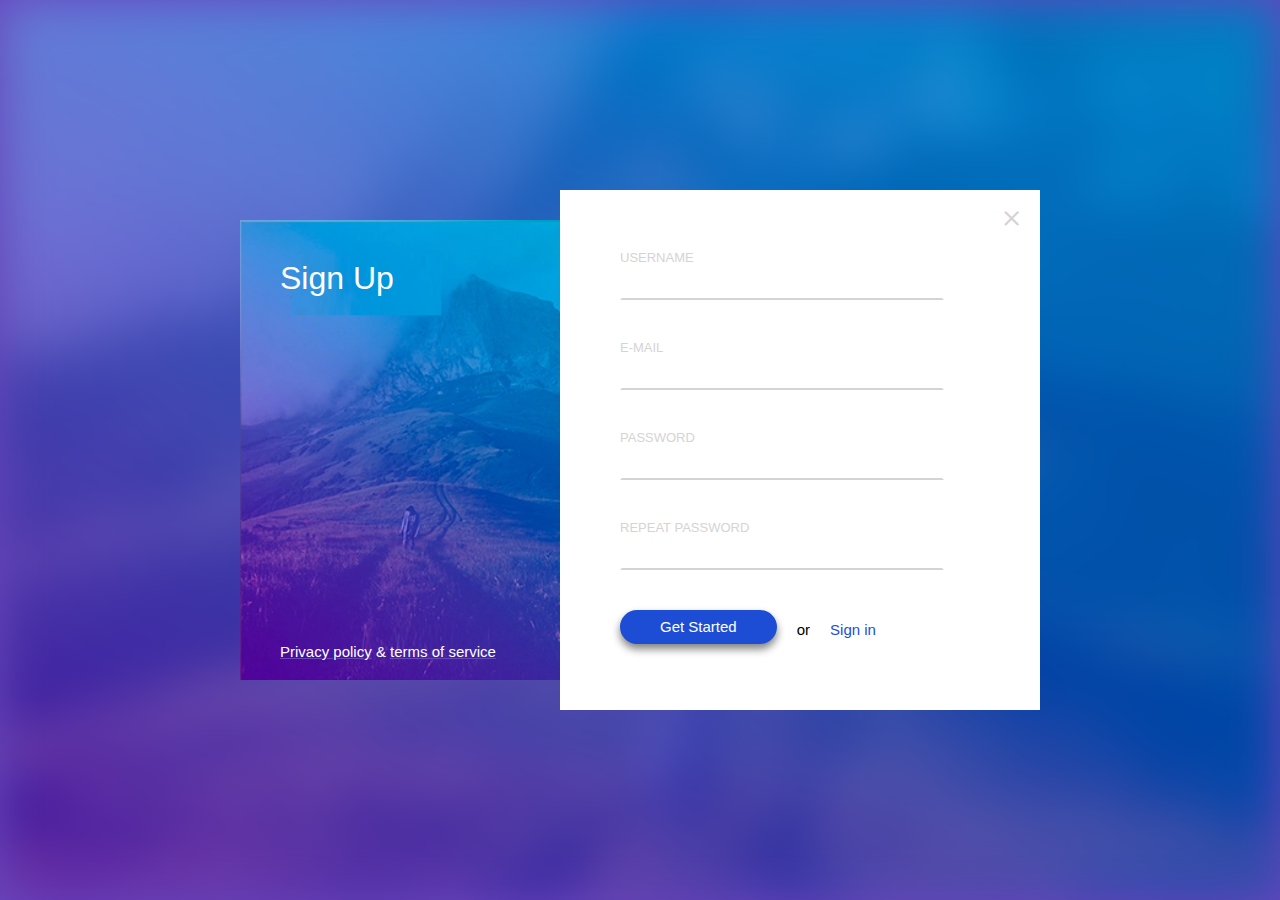
<file: index.html>
<!DOCTYPE html>
<html lang="en">
<head>
    <meta charset="UTF-8">
    <meta name="viewport" content="width=device-width, initial-scale=1.0">
    <title>Sign-up</title>
    <!-- reset -->
    <link rel="stylesheet" href="./css/reset.css">
    <!-- components -->
    <link rel="stylesheet" href="./css/button.css">
    <link rel="stylesheet" href="./css/form.css">
    <!-- custom -->
    <link rel="stylesheet" href="./css/custom.css">
</head>
<body>
    <div class="background"></div>
    <main>
        <div class="left-side">
            <h1>Sign up</h1>
            <footer>
                <a href="#">Privacy policy</a>
                <span>&amp</span>
                <a href="#">terms of service</a>
            </footer>
        </div>
        <div class="right-side">
            <div class="close">+</div>
            <form class="form">
                <div class="form-row">
                    <label for="username">Username</label>
                    <input id="username" type="text" required>
                </div>
                <div class="form-row">
                    <label for="email">E-mail</label>
                    <input id="email" type="email" required>
                </div>
                <div class="form-row">
                    <label for="password">Password</label>
                    <input id="password" type="password" required>
                </div>
                <div class="form-row">
                    <label for="re_pass">Repeat password</label>
                    <input id="re_pass" type="password" required>
                </div>
                <div class="form-row">
                    <div class="btn">Get started</div>
                    <span>or</span>
                    <a href="#">Sign in</a>
                </div>
            </form>
        </div>
    </main>
</body>
</html>
</file>
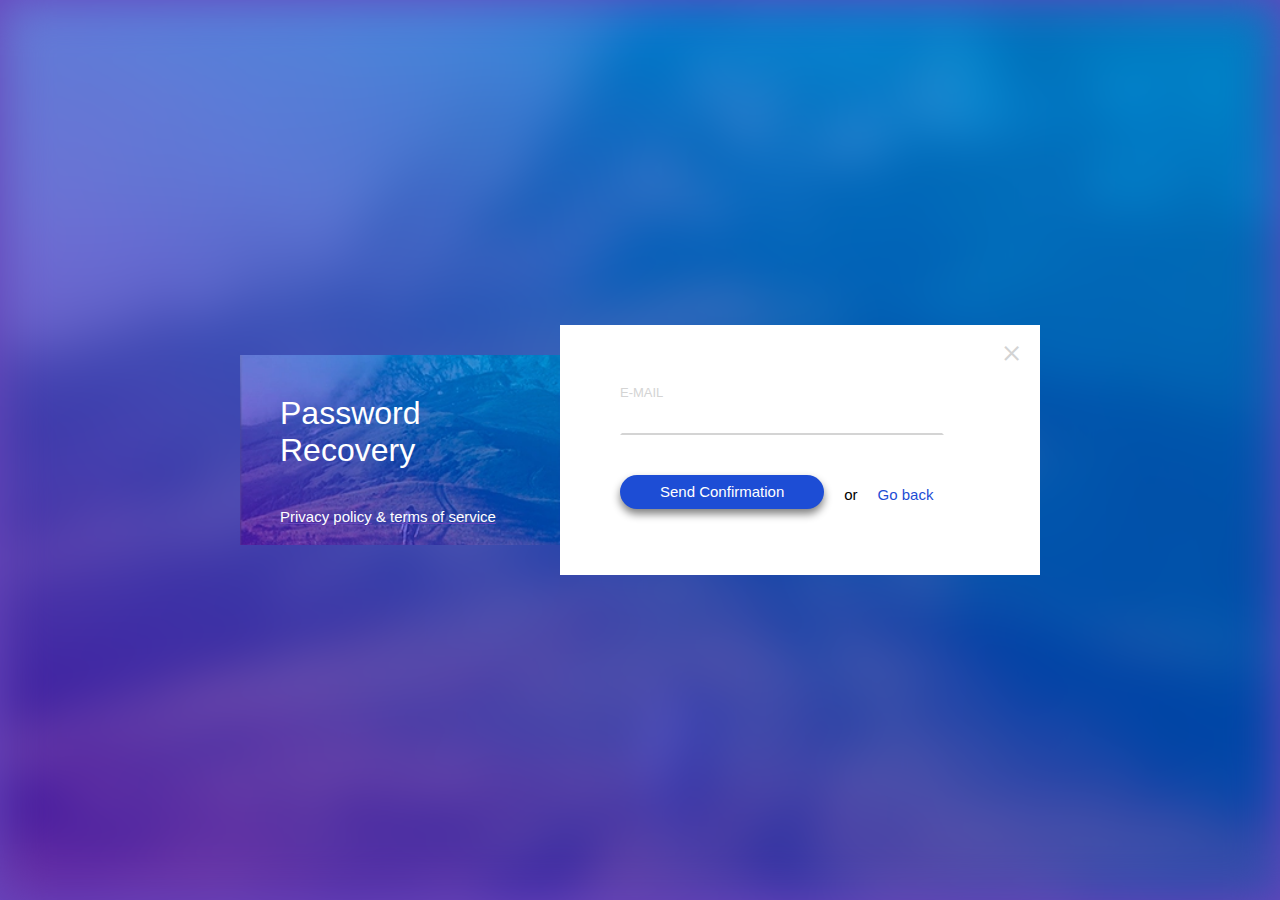
<file: forgotpw/index.html>
<!DOCTYPE html>
<html lang="en">
<head>
    <meta charset="UTF-8">
    <meta name="viewport" content="width=device-width, initial-scale=1.0">
    <title>Sign-up</title>
    <!-- reset -->
    <link rel="stylesheet" href="../css/reset.css">
    <!-- components -->
    <link rel="stylesheet" href="../css/button.css">
    <link rel="stylesheet" href="../css/form.css">
    <!-- custom -->
    <link rel="stylesheet" href="../css/custom.css">
</head>
<body>
    <div class="background"></div>
    <main>
        <div class="left-side">
            <h1>Password recovery</h1>
            <footer>
                <a href="#">Privacy policy</a>
                <span>&amp</span>
                <a href="#">terms of service</a>
            </footer>
        </div>
        <div class="right-side">
            <div class="close">+</div>
            <form class="form">
                <div class="form-row">
                    <label for="email">E-mail</label>
                    <input id="email" type="email" required>
                </div>
                <div class="form-row">
                    <div class="btn">Send confirmation</div>
                    <span>or</span>
                    <a href="../login">Go back</a>
                </div>
            </form>
        </div>
    </main>
</body>
</html>
</file>
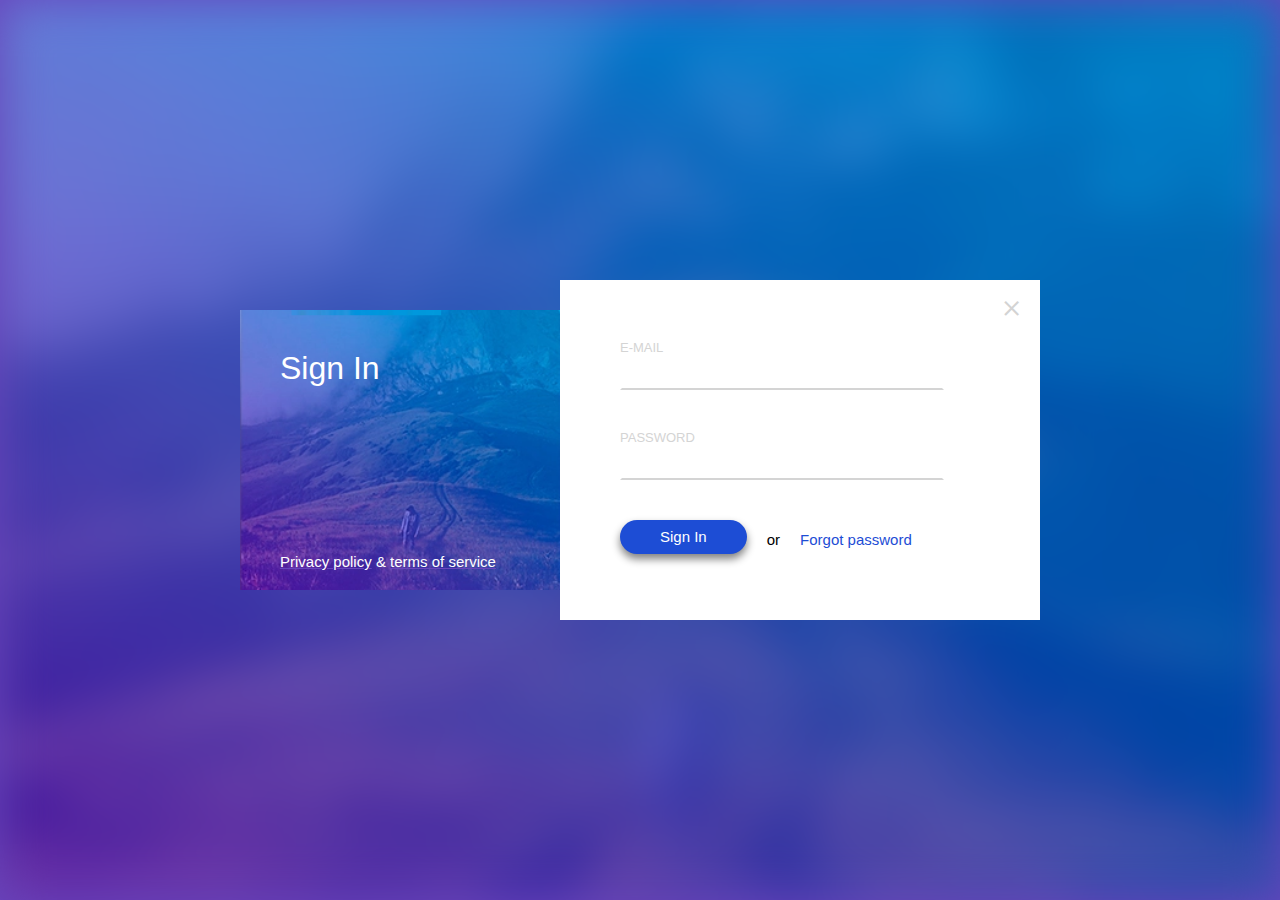
<file: login/index.html>
<!DOCTYPE html>
<html lang="en">
<head>
    <meta charset="UTF-8">
    <meta name="viewport" content="width=device-width, initial-scale=1.0">
    <title>Sign-up</title>
    <!-- reset -->
    <link rel="stylesheet" href="../css/reset.css">
    <!-- components -->
    <link rel="stylesheet" href="../css/button.css">
    <link rel="stylesheet" href="../css/form.css">
    <!-- custom -->
    <link rel="stylesheet" href="../css/custom.css">
</head>
<body>
    <div class="background"></div>
    <main>
        <div class="left-side">
            <h1>Sign in</h1>
            <footer>
                <a href="#">Privacy policy</a>
                <span>&amp</span>
                <a href="#">terms of service</a>
            </footer>
        </div>
        <div class="right-side">
            <div class="close">+</div>
            <form class="form">
                <div class="form-row">
                    <label for="email">E-mail</label>
                    <input id="email" type="email" required>
                </div>
                <div class="form-row">
                    <label for="password">Password</label>
                    <input id="password" type="password" required>
                </div>
                <div class="form-row">
                    <div class="btn">Sign in</div>
                    <span>or</span>
                    <a href="../forgotpw">Forgot password</a>
                </div>
            </form>
        </div>
    </main>
</body>
</html>
</file>
<file: css/button.css>
.btn {
    display: inline-block;
    /* border-style: solid; */
    background-color: #1D4DD5;
    color: white;
    padding: 7px 40px;
    border-radius: 20px;
    line-height: 20px;
    font-size: 15px;
    text-align: center;
    float: left;
    cursor: pointer;
    text-transform: capitalize;
    box-shadow: 0px 5px 8px gray;
}
    .btn:hover {
        box-shadow: 0px 5px 8px #333333;
        transition: 0.3s ease;
    }
</file>
<file: css/form.css>
.form {
    display: inline-block;
    width: 100%;
}
    .form-row {
        display: inline-block;
        width: 100%;
}
    .form-row + .form-row {
        margin-top: 40px;
    }
        .form-row > label {
            display: inline-block;
            width: 100%;
            font-size: 13px;
            color: #D4D4D4;
            margin-bottom: 10px;
            text-transform: uppercase;
        }
        .form-row > input {
            display: inline-block;
            width: 90%;
            border-color: transparent;
            border-bottom-color: #D4D4D4;
            font-size: 18px;
        }
        .form-row > span {
            display: inline-block;
            float: left;
            padding: 10px;
            line-height: 20px;
            font-size: 15px;
            margin-left: 10px;
        }
        .form-row > a {
            display: inline-block;
            float: left;
            padding: 10px;
            line-height: 20px;
            font-size: 15px;
            color: #1D4DD5;
            text-decoration: none;
        }
</file>
<file: css/custom.css>
body {
    background-color: #6845BE;
}
.background {
    display: inline-block;
    background-image: url(../img/kalnas.jpg);
    background-repeat: no-repeat;
    background-size: cover;
    background-position: center;
    filter: blur(24px);
    width: 100%;
    height: 100vh;
}
main {
    display: inline-block;
    width: 800px;
    position: absolute;
    top: 50%;
    left: 50%;
    transform: translate(-50%, -50%)
}
.left-side {
    display: inline-block;
    color: white;
    float: left;
    width: 40%;
    background-color: #461D9F;
    padding: 40px;
    position: absolute;
    top: 30px;
    bottom: 30px;
    background-image: url(../img/kalnas.jpg);
    background-repeat: no-repeat;
    background-size: cover;
    background-position: center;
}
    h1 {
        display: inline-block;
        width: 100%;
        float: left;
        font-weight: lighter;
        text-transform: capitalize;
    }
    footer {
        position: absolute;
        bottom: 20px;
        font-size: 15px;
    }
    footer > a {
        display: inline-block;
        font-size: 15px;
        color: white;
        text-decoration: underline;
        text-decoration-color: #6845BE;
    }
.right-side {
    display: inline-block;
    float: right;
    width: 60%;
    background-color: #ffffff;
    padding: 60px;
    position: relative;
}
    .close {
        display: inline-block;
        text-align: center;
        line-height: 55px;
        float: left;
        position: absolute;
        top: 0;
        right: 0;
        width: 60px;
        height: 60px;
        color: lightgray;
        font-size: 40px;
        cursor: pointer;
        transform-origin: center;
        transform: rotate(45deg);
        font-weight: 100;
        font-family: 'Times New Roman', Times, serif;
    }
</file>
